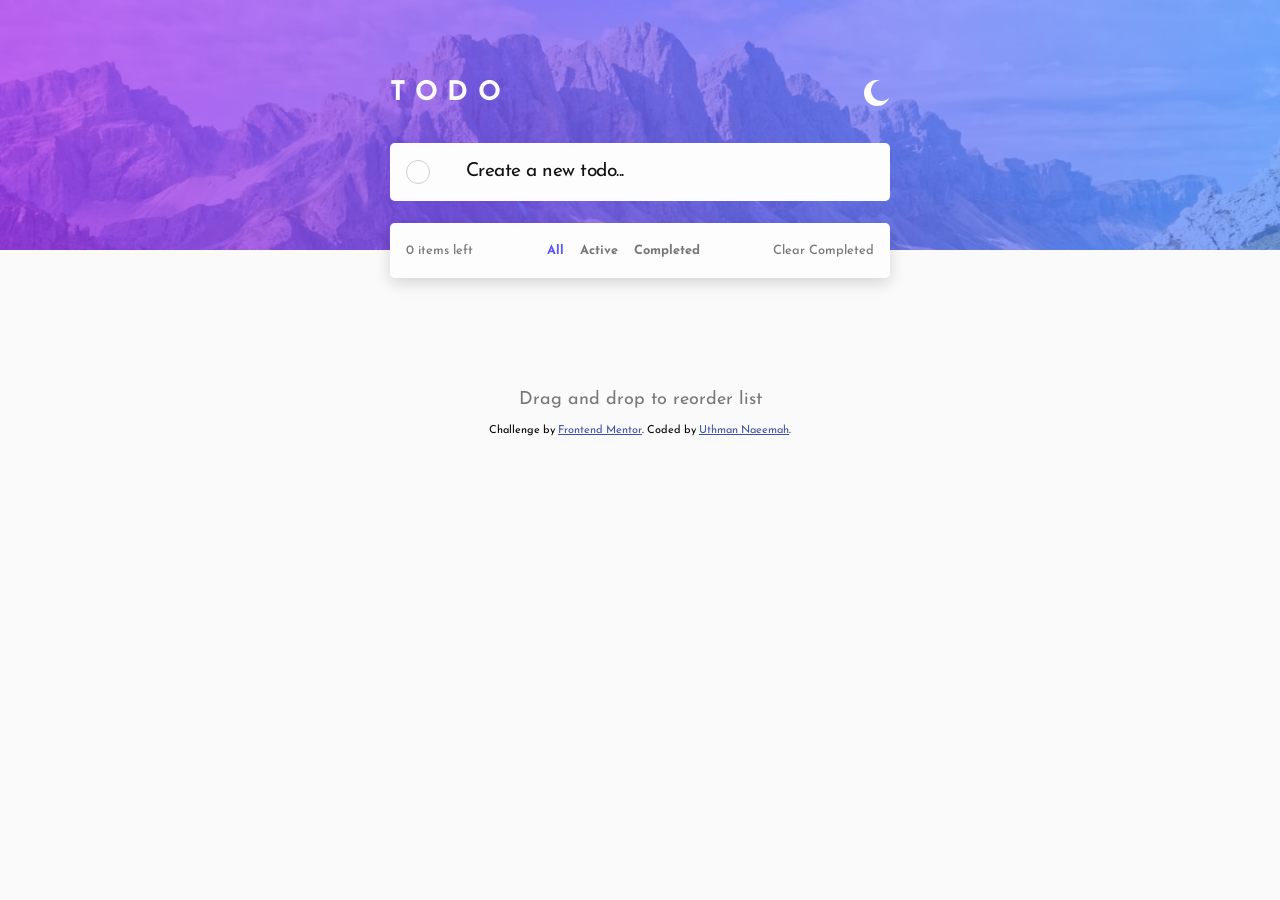
<file: index.html>
<!DOCTYPE html>
<html lang="en">
<head>
  <meta charset="UTF-8">
  <meta name="viewport" content="width=device-width, initial-scale=1.0"> <!-- displays site properly based on user's device -->

  <link rel="icon" type="image/png" sizes="32x32" href="./images/favicon-32x32.png">
  <link rel="stylesheet" href="style.css">

<!-- 1. Google Fonts Preconnect Connections -->
  <link rel="preconnect" href="https://fonts.googleapis.com">
  <link rel="preconnect" href="https://fonts.gstatic.com" crossorigin>
  
  <!-- 2. The Actual Font Request (Josefin Sans) -->
  <link href="https://fonts.googleapis.com/css2?family=Josefin+Sans:ital,wght@0,100..700;1,100..700&display=swap" rel="stylesheet">
  
  <title>Frontend Mentor | Todo app</title>

  <!-- Feel free to remove these styles or customise in your own stylesheet 👍 -->
  <style>
    .attribution { font-size: 0.6875rem; text-align: center; }
    .attribution a { color: hsl(228, 45%, 44%); }
  </style>
</head>
<body>
    <img src="images/bg-desktop-light.jpg" class="bg-image" id="theme-bg-image">
    <header class="main-header">
      <h2>TODO</h2>
      <div class="theme-icon-container">
        <img id="theme-icon" class="toggle-theme-icon light-mode" src="images/icon-moon.svg" alt="Switch to Dark Mode">
      </div>
    </header>

    <main>
      <div class="input-container">
        <input class="checkbox-icon create-todo" type="checkbox">
        <input type="text" id="todo-input" class="input-todo-box" placeholder="Create a new todo...">
      </div>

      <div class="todo-list-container">
        

        <footer class="input-container-footer">
          <p class="items-numbering"><span id="items-no" class="no-of-items"></span> items left</p>

          <div class="filter-list-status">
            <p class="list-status active" id="all">All</p>
            <p class="list-status" id="active">Active</p>
            <p class="list-status" id="completed">Completed</p>
          </div>

          <p class="clear-completed" id="clear-completed">Clear Completed</p>
        </footer>
      </div>

      <p class="drag-n-drop">Drag and drop to reorder list</p>

    </main>

    <footer class="attribution">
      Challenge by <a href="https://www.frontendmentor.io?ref=challenge">Frontend Mentor</a>. 
      Coded by <a href="#">Uthman Naeemah</a>.
    </footer>

    <script src="script.js"></script>
</body>
</html>
</file>
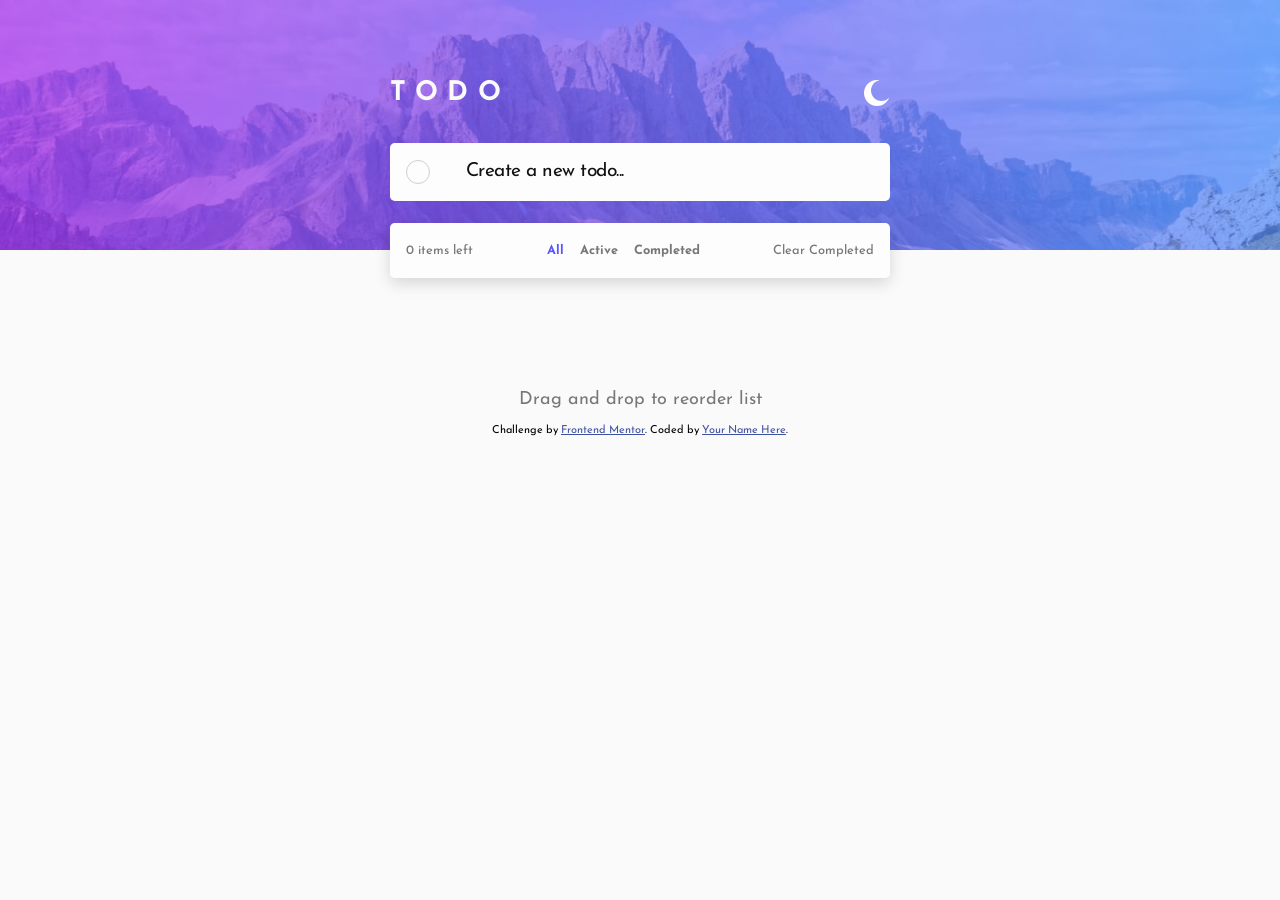
<file: todo-app-main/demoIndex.html>
<!DOCTYPE html>
<html lang="en">
<head>
  <meta charset="UTF-8">
  <meta name="viewport" content="width=device-width, initial-scale=1.0"> <!-- displays site properly based on user's device -->

  <link rel="icon" type="image/png" sizes="32x32" href="./images/favicon-32x32.png">
  <link rel="stylesheet" href="style.css">

<!-- 1. Google Fonts Preconnect Connections -->
  <link rel="preconnect" href="https://fonts.googleapis.com">
  <link rel="preconnect" href="https://fonts.gstatic.com" crossorigin>
  
  <!-- 2. The Actual Font Request (Josefin Sans) -->
  <link href="https://fonts.googleapis.com/css2?family=Josefin+Sans:ital,wght@0,100..700;1,100..700&display=swap" rel="stylesheet">
  
  <title>Frontend Mentor | Todo app</title>

  <!-- Feel free to remove these styles or customise in your own stylesheet 👍 -->
  <style>
    .attribution { font-size: 0.6875rem; text-align: center; }
    .attribution a { color: hsl(228, 45%, 44%); }
  </style>
</head>
<body>
    <img src="images/bg-desktop-light.jpg" class="bg-image" id="theme-bg-image">
    <header class="main-header">
      <h2>TODO</h2>
      <div class="theme-icon-container">
        <img id="theme-icon" class="toggle-theme-icon " src="images/icon-moon.svg" alt="Dark Mode">
      </div>
    </header>

    <main>
      <div class="input-container">
        <input class="checkbox-icon create-todo" type="checkbox">
        <input type="text" id="todo-input" class="input-todo-box" placeholder="Create a new todo...">
      </div>

      <div class="todo-list-container">
        <div class="todo-list completed" id="todo-list" draggable="true">
          <input type="checkbox" class="checkbox-icon">
          <p class="todo-Item">Jog around the park 3x</p>
          <img src="images/icon-cross.svg" class="close-icon">
        </div>

        <div class="todo-list active" id="todo-list" draggable="true">
          <input type="checkbox" class="checkbox-icon active">
          <p class="todo-Item">10 minutes meditation</p>
          <img src="images/icon-cross.svg" class="close-icon">
        </div>

        <div class="todo-list all" id="todo-list" draggable="true">
          <input type="checkbox" class="checkbox-icon">
          <p class="todo-Item">Complete Todo App on Frontend Mentor</p>
          <img src="images/icon-cross.svg" class="close-icon">
        </div>

        <footer class="input-container-footer">
          <p class="items-numbering"><span id="items-no" class="no-of-items"></span> items left</p>

          <div class="filter-list-status">
            <p class="list-status active" id="all">All</p>
            <p class="list-status" id="active">Active</p>
            <p class="list-status" id="completed">Completed</p>
          </div>

          <p class="clear-completed" id="clear-completed">Clear Completed</p>
        </footer>
      </div>

      <p class="drag-n-drop">Drag and drop to reorder list</p>

    </main>

    <footer class="attribution">
      Challenge by <a href="https://www.frontendmentor.io?ref=challenge">Frontend Mentor</a>. 
      Coded by <a href="#">Your Name Here</a>.
    </footer>

    <script src="script.js"></script>
</body>
</html>
</file>
<file: style.css>
*{
    margin: 0;
    padding: 0;
    box-sizing: border-box;
}

:root{
    /*General Styles*/
    --border-radius: 0.3rem;
    --font-family: "Josefin Sans", sans-serif;
    --checkbox-gradient: linear-gradient(to right, hsl(192, 100%, 67%), hsl(280, 87%, 65%));
    --box-shadow: 0px 5px 16px rgba(0, 0, 0, 0.15);

    /*Light Mode*/
    --bg-light: #fafafa;
    --light-surface: #fdfdfd;
    --light-primary-text: #111;
    --light-blue-text: #5858ff;
    --light-text-muted: #b6b5b5;
    --light-secondary-text: #777;
    --light-checkbox-border: #cfcfcf;
    --light-blurry-underline: #dbdbdb;

    /*Dark Mode*/
    --bg-dark: #161722;
    --dark-surface: #25273c;
    --dark-primary-text: #cacde8;
    --dark-text-hover: #e4e5f1;
    --dark-text-muted: #777a92;
    --dark-border-color: #393a4c;
}

body{
    background-color: var(--bg-light);
    font-family: "Josefin Sans", sans-serif;
    font-size: 18px;
    position: relative;
    margin: 0;
}

body.dark-mode{
    background-color: var(--bg-dark);
}

.bg-image{
    width: 100%;
    height: 250px;
    position: absolute;
    z-index: -1;
}

.main-header, main, .attribution{
    position: relative;
    z-index: 1;
    top: 5rem;
    margin: auto;
    text-align: center;
    max-width: 500px;
}

.main-header{
    position: relative;
    display: flex;
    justify-content: space-between;
    margin-bottom: 2rem;
}

.main-header h2{
    letter-spacing: 0.6rem;
    color: var(--bg-light);
    font-weight: bolder;
}

.toggle-theme-icon{
    cursor: pointer;
}

.input-container{
    max-width: 100%;
    background-color: var(--light-surface);
    border-radius: var(--border-radius);
    margin-bottom: 1.4rem;
    display: flex;
    justify-content: space-between;
    align-items: center;
    padding: 0.8rem 1rem;
    font-weight: 500;
}

body.dark-mode .input-container{
    background-color: var(--dark-surface);
}

.checkbox-icon{
    appearance: none;
    -webkit-appearance: none;
    width: 1.5rem;
    height: 1.5rem;
    border: 1.2px solid var(--light-checkbox-border);
    border-radius: 50%;
    cursor: pointer;
    align-items: center;
}

body.dark-mode .checkbox-icon{
    border: 1.5px solid var(--dark-border-color);
}

.checkbox-icon.active{
    border-image: linear-gradient(to right, hsl(192, 100%, 67%), hsl(280, 87%, 65%)) 1;
}

.checkbox-icon:checked{
    background:  url("images/icon-check.svg"), linear-gradient(135deg, #8181ff 40%, #9a01d6 90%);
    background-repeat: no-repeat, no-repeat;
    background-position: center, center;
    background-size: 50%, 100%;
    border-color: none;
}

.input-todo-box{
    width: 90%;
    height: 2rem;
    padding: 0.8rem;
    font-size: 1.3rem;
    font-family: var(--font-family);
    background-color: var(--light-surface);
    outline: none;
    border: none;
    align-items: center;
    font-size: 1.2rem;
    letter-spacing: -0.5px;
}

body.dark-mode .input-todo-box{
    background-color: var(--dark-surface);
    color: var(--dark-primary-text);
}

.input-todo-box::placeholder{
    font-family: "Josefin Sans", sans-serif;
    color: var(--light-primary-text);
}

body.dark-mode .input-todo-box::placeholder{
    color: var(--dark-primary-text);
}
main{
    margin: auto;
}

.todo-list-container{
    background: var(--light-surface);
    border-radius: var(--border-radius);
    padding: 5px 0;
    margin: 0;
    box-shadow: 0px 5px 16px rgba(0, 0, 0, 0.15);
    color: var(--light-primary-text);
    margin-bottom: 3rem;
}

body.dark-mode .todo-list-container{
    background: var(--dark-surface);
}

.todo-list{
    display: flex;
    justify-content: flex-start;
    align-items: center;
    gap: 16px;
    padding: 1rem;
    padding-right: 1.2rem;
    width: 100%;
    border-bottom: 1.5px solid var(--light-blurry-underline);
    margin: auto;
    text-align: left;
    font-size: medium;
}

body.dark-mode .todo-list{
    border-bottom-color: var(--dark-border-color);
}

.todo-Item {
    color: var(--light-primary-text);
    text-align: left;
}

body.dark-mode .todo-Item{
    color: var(--dark-primary-text);
}

.todo-list.completed p{
    margin: 0;
    text-align: left;
    text-decoration: line-through;
    color: var(--light-text-muted);
}

body.dark-mode .todo-list.completed p{
    color: var(--dark-text-muted);
}

.close-icon{
    position: absolute;
    right: 1rem;
    cursor: pointer;
}

.input-container-footer{
    display: flex;
    justify-content: space-between;
    align-items: center;
    font-size: 0.8rem;
    font-weight: 500;
    color: var(--light-secondary-text);
    padding: 1rem 1rem;
    gap: 2.5rem;
}

body.dark-mode .input-container-footer{
    color: var(--dark-text-muted);
}

.filter-list-status{
    display: flex;
    justify-content: space-between;
    align-items: center;
    gap: 1rem;
    font-weight: 900;
}

body.dark-mode .filter-list-status{
    background-color: var(--dark-surface);
}

.list-status{
    cursor: pointer;
}

.list-status:hover, .clear-completed:hover{
    color: var(--light-primary-text);
}

body.dark-mode .list-status:hover, .clear-completed:hover{
    color: var(--dark-text-hover);
}

.list-status.active{
    color: var(--light-blue-text);
}

.clear-completed{
    cursor: pointer;
}

.drag-n-drop{
    color: var(--light-secondary-text);
    margin-bottom: 5rem;
    margin-top: 2rem;
    position: relative;
    top: 4rem;
}

body.dark-mode .drag-n-drop{
    color: var(--dark-text-muted);
}

.attribution{
    position: relative;
}

body.dark-mode .attribution{
    color: var(--dark-primary-text);
}

@media only screen and (max-width: 768px) {
    .main-header, main, .attribution{
        max-width: 90%;
        margin: auto;
        margin-bottom: 2rem;
        font-size: 15px;
    }

    .main-header h2{
        letter-spacing: 0.6rem;
        color: var(--bg-light);
        font-weight: bolder;
        font-size: 1.5rem;
    }

    .bg-image{
        width: 100%;
        height: 250px;
        object-fit: cover;
    }

    .filter-list-status{
        width: 100%;
        position: absolute;
        bottom: -1.2rem;
        right: 0;
        margin:auto;
        align-items: center;
        justify-content: center;
        gap: 1.2rem;
        margin-bottom: 1rem;
        background-color: var(--light-surface);
        border-radius: var(--border-radius);
        padding: 15px;
        box-shadow: var(--box-shadow);
    }

    .drag-n-drop{
        margin-top: 0.5rem;
        bottom: 0;
    }
}
</file>
<file: todo-app-main/style.css>
*{
    margin: 0;
    padding: 0;
    box-sizing: border-box;
}

:root{
    /*General Styles*/
    --border-radius: 0.3rem;
    --font-family: "Josefin Sans", sans-serif;
    --checkbox-gradient: linear-gradient(to right, hsl(192, 100%, 67%), hsl(280, 87%, 65%));
    --box-shadow: 0px 5px 16px rgba(0, 0, 0, 0.15);

    /*Light Mode*/
    --bg-light: #fafafa;
    --light-surface: #fdfdfd;
    --light-primary-text: #111;
    --light-blue-text: #5858ff;
    --light-text-muted: #b6b5b5;
    --light-secondary-text: #777;
    --light-checkbox-border: #cfcfcf;
    --light-blurry-underline: #dbdbdb;

    /*Dark Mode*/
    --bg-dark: #161722;
    --dark-surface: #25273c;
    --dark-primary-text: #cacde8;
    --dark-text-hover: #e4e5f1;
    --dark-text-muted: #777a92;
    --dark-border-color: #393a4c;
}

body{
    background-color: var(--bg-light);
    font-family: "Josefin Sans", sans-serif;
    font-size: 18px;
    position: relative;
    margin: 0;
}

body.dark-mode{
    background-color: var(--bg-dark);
}

.bg-image{
    width: 100%;
    height: 250px;
    position: absolute;
    z-index: -1;
}

.main-header, main, .attribution{
    position: relative;
    z-index: 1;
    top: 5rem;
    margin: auto;
    text-align: center;
    max-width: 500px;
}

.main-header{
    position: relative;
    display: flex;
    justify-content: space-between;
    margin-bottom: 2rem;
}

.main-header h2{
    letter-spacing: 0.6rem;
    color: var(--bg-light);
    font-weight: bolder;
}

.toggle-theme-icon{
    cursor: pointer;
}

.input-container{
    max-width: 100%;
    background-color: var(--light-surface);
    border-radius: var(--border-radius);
    margin-bottom: 1.4rem;
    display: flex;
    justify-content: space-between;
    align-items: center;
    padding: 0.8rem 1rem;
    font-weight: 500;
}

body.dark-mode .input-container{
    background-color: var(--dark-surface);
}

.checkbox-icon{
    appearance: none;
    -webkit-appearance: none;
    width: 1.5rem;
    height: 1.5rem;
    border: 1.2px solid var(--light-checkbox-border);
    border-radius: 50%;
    cursor: pointer;
    align-items: center;
}

body.dark-mode .checkbox-icon{
    border: 1.5px solid var(--dark-border-color);
}

.checkbox-icon.active{
    border-image: linear-gradient(to right, hsl(192, 100%, 67%), hsl(280, 87%, 65%)) 1;
}

.checkbox-icon:checked{
    background:  url("images/icon-check.svg"), linear-gradient(135deg, #8181ff 40%, #9a01d6 90%);
    background-repeat: no-repeat, no-repeat;
    background-position: center, center;
    background-size: 50%, 100%;
    border-color: none;
}

.input-todo-box{
    width: 90%;
    height: 2rem;
    padding: 0.8rem;
    font-size: 1.3rem;
    font-family: var(--font-family);
    background-color: var(--light-surface);
    outline: none;
    border: none;
    align-items: center;
    font-size: 1.2rem;
    letter-spacing: -0.5px;
}

body.dark-mode .input-todo-box{
    background-color: var(--dark-surface);
    color: var(--dark-primary-text);
}

.input-todo-box::placeholder{
    font-family: "Josefin Sans", sans-serif;
    color: var(--light-primary-text);
}

body.dark-mode .input-todo-box::placeholder{
    color: var(--dark-primary-text);
}
main{
    margin: auto;
}

.todo-list-container{
    background: var(--light-surface);
    border-radius: var(--border-radius);
    padding: 5px 0;
    margin: 0;
    box-shadow: 0px 5px 16px rgba(0, 0, 0, 0.15);
    color: var(--light-primary-text);
    margin-bottom: 3rem;
}

body.dark-mode .todo-list-container{
    background: var(--dark-surface);
}

.todo-list{
    display: flex;
    justify-content: flex-start;
    align-items: center;
    gap: 16px;
    padding: 1rem;
    padding-right: 1.2rem;
    width: 100%;
    border-bottom: 1.5px solid var(--light-blurry-underline);
    margin: auto;
    text-align: left;
    font-size: medium;
}

body.dark-mode .todo-list{
    border-bottom-color: var(--dark-border-color);
}

.todo-Item {
    color: var(--light-primary-text);
    text-align: left;
}

body.dark-mode .todo-Item{
    color: var(--dark-primary-text);
}

.todo-list.completed p{
    margin: 0;
    text-align: left;
    text-decoration: line-through;
    color: var(--light-text-muted);
}

body.dark-mode .todo-list.completed p{
    color: var(--dark-text-muted);
}

.close-icon{
    position: absolute;
    right: 1rem;
    cursor: pointer;
}

.input-container-footer{
    display: flex;
    justify-content: space-between;
    align-items: center;
    font-size: 0.8rem;
    font-weight: 500;
    color: var(--light-secondary-text);
    padding: 1rem 1rem;
    gap: 2.5rem;
}

body.dark-mode .input-container-footer{
    color: var(--dark-text-muted);
}

.filter-list-status{
    display: flex;
    justify-content: space-between;
    align-items: center;
    gap: 1rem;
    font-weight: 900;
}

body.dark-mode .filter-list-status{
    background-color: var(--dark-surface);
}

.list-status{
    cursor: pointer;
}

.list-status:hover, .clear-completed:hover{
    color: var(--light-primary-text);
}

body.dark-mode .list-status:hover, .clear-completed:hover{
    color: var(--dark-text-hover);
}

.list-status.active{
    color: var(--light-blue-text);
}

.clear-completed{
    cursor: pointer;
}

.drag-n-drop{
    color: var(--light-secondary-text);
    margin-bottom: 5rem;
    margin-top: 2rem;
    position: relative;
    top: 4rem;
}

body.dark-mode .drag-n-drop{
    color: var(--dark-text-muted);
}

.attribution{
    position: relative;
}

body.dark-mode .attribution{
    color: var(--dark-primary-text);
}

@media only screen and (max-width: 768px) {
    .main-header, main, .attribution{
        max-width: 90%;
        margin: auto;
        margin-bottom: 2rem;
        font-size: 15px;
    }

    .main-header h2{
        letter-spacing: 0.6rem;
        color: var(--bg-light);
        font-weight: bolder;
        font-size: 1.5rem;
    }

    .bg-image{
        width: 100%;
        height: 250px;
        object-fit: cover;
    }

    .filter-list-status{
        width: 100%;
        position: absolute;
        bottom: -1.2rem;
        right: 0;
        margin:auto;
        align-items: center;
        justify-content: center;
        gap: 1.2rem;
        margin-bottom: 1rem;
        background-color: var(--light-surface);
        border-radius: var(--border-radius);
        padding: 15px;
        box-shadow: var(--box-shadow);
    }

    .drag-n-drop{
        margin-top: 0.5rem;
        bottom: 0;
    }
}
</file>
